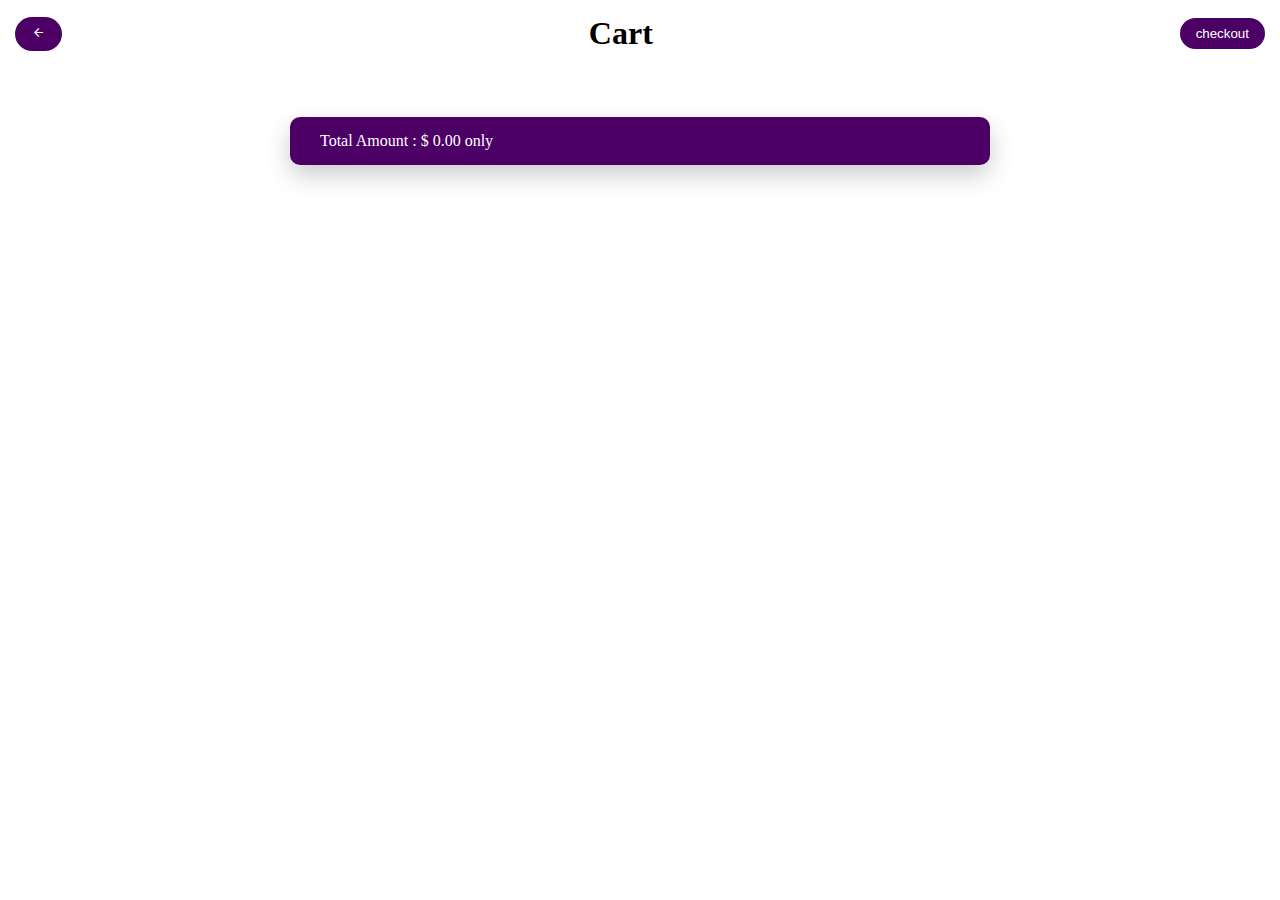
<file: E-commerce/cart/cart.html>
<!DOCTYPE html>
<html lang="en">
    <head>
        <meta charset="UTF-8" />
        <meta name="viewport" content="width=device-width, initial-scale=1.0" />
        <link rel="shortcut icon" href="../img/logo-web.png" type="image/x-icon">
        <link
            rel="stylesheet"
            href="https://fonts.googleapis.com/css2?family=Material+Symbols+Outlined:opsz,wght,FILL,GRAD@24,400,0,0"
        />
        <link rel="stylesheet" href="https://fonts.googleapis.com/css2?family=Material+Symbols+Outlined:opsz,wght,FILL,GRAD@24,400,0,0" />
        <link rel="stylesheet" href="cart.css" />
        <link rel="stylesheet" href="cartResponsive.css">
        <title>Electro</title>
    </head>
    <body>
        <div class="cart-header">
            <button><a href="../main/index.html"><span class="material-symbols-outlined">
                arrow_back
                </span></a></button>
            <h1>Cart</h1>
            <button><a href="../main/index.html">checkout</a></button>
        </div>
        <div class="container">
            <div class="cart-product"></div>
        </div>
        <section class="total-price"></section>
    </body>
    <script src="cart.js"></script>
</html>
</file>
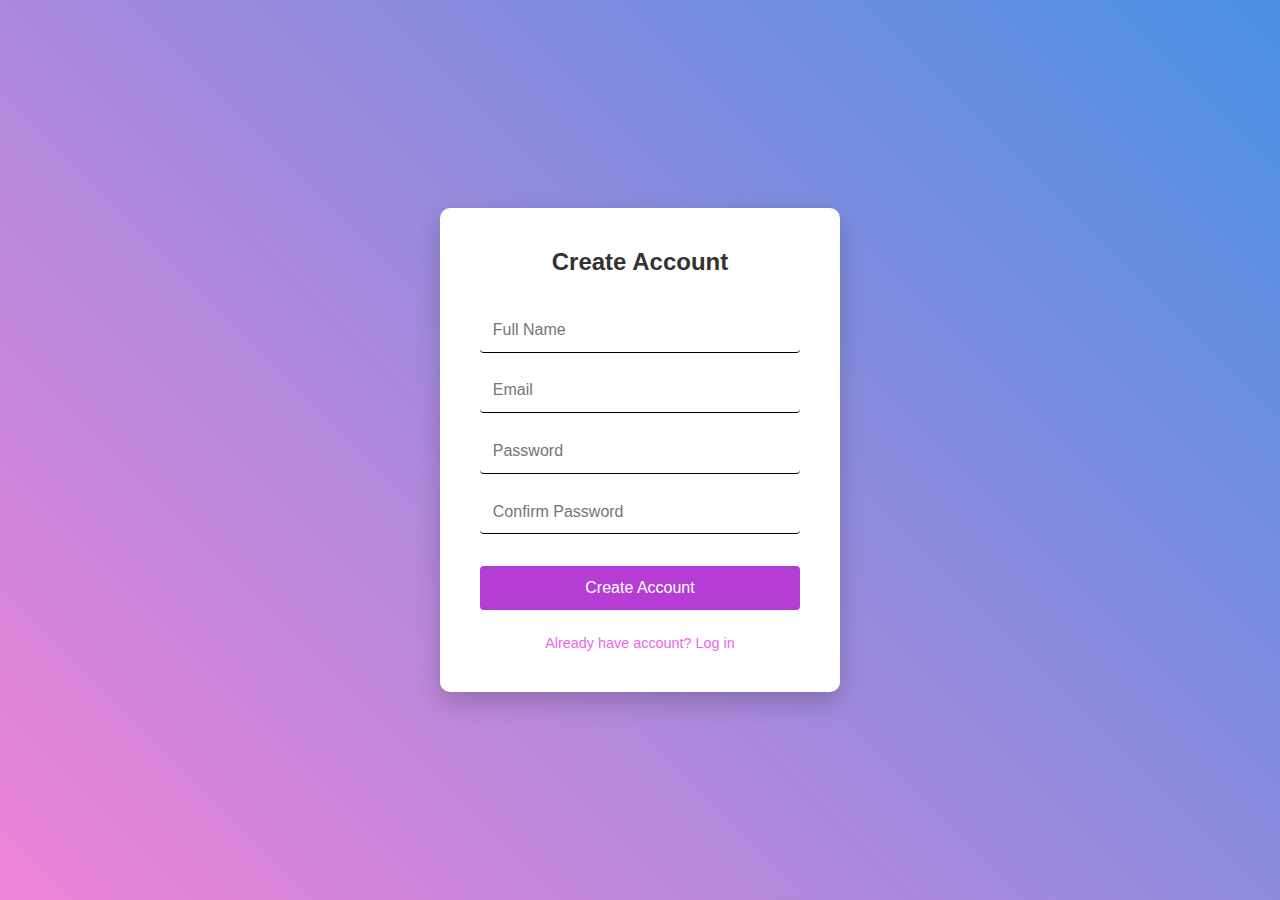
<file: E-commerce/createAccount/createAccount.html>
<!DOCTYPE html>
<html lang="en">
<head>
    <meta charset="UTF-8">
    <meta name="viewport" content="width=device-width, initial-scale=1.0">
    <link rel="stylesheet" href="createAccount.css">
    <link rel="shortcut icon" href="../img/logo-web.png" type="image/x-icon">
    <title>Electro</title>

</head>
<body>
    <div class="container">
        <h2>Create Account</h2>
        <form id="createAccountForm">
            <input type="text" id="fullName" placeholder="Full Name" required>
            <input type="email" id="email" placeholder="Email" required>
            <input type="password" id="password" placeholder="Password" required>
            <input type="password" id="confirmPassword" placeholder="Confirm Password" required>
            <button type="submit">Create Account</button>
        </form>
        <div class="links">
            <a href="../login/login.html">Already have account? Log in</a>
        </div>
    </div>
</body>
<script src="createAccount.js"></script>
</html>
</file>
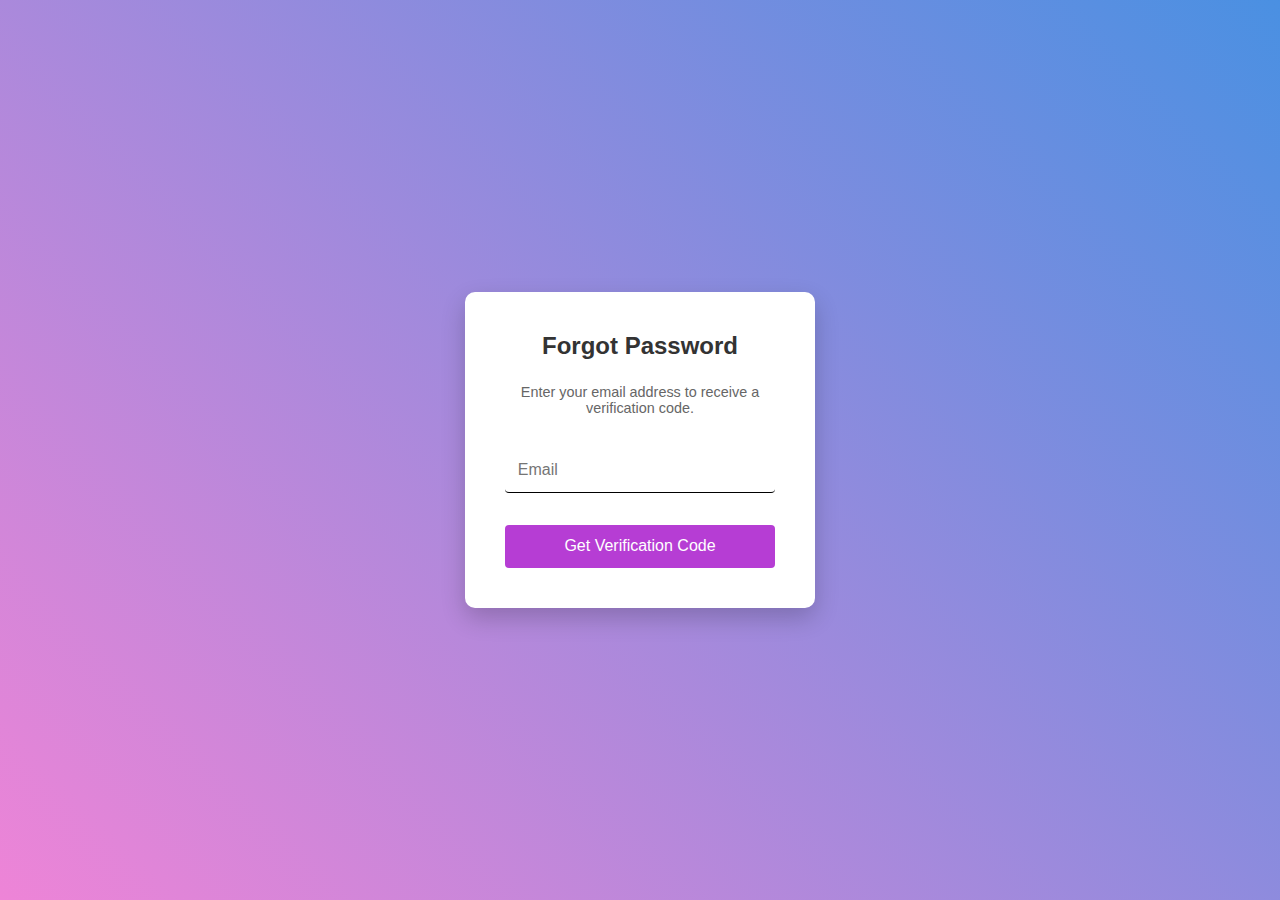
<file: E-commerce/forgotPassword/forgotPassword.html>
<!DOCTYPE html>
<html lang="en">
<head>
    <meta charset="UTF-8">
    <meta name="viewport" content="width=device-width, initial-scale=1.0">
    <link rel="shortcut icon" href="../img/logo-web.png" type="image/x-icon">
    <link rel="stylesheet" href="forgotPassword.css">
    <title>Electro</title>

</head>
<body>
    <div class="container" id="emailForm">
        <h2>Forgot Password</h2>
        <p>Enter your email address to receive a verification code.</p>
        <form id="resetForm">
            <input type="email" id="email" placeholder="Email" required>
            <button type="submit">Get Verification Code</button>
        </form>
    </div>

    <div class="container hidden" id="codeForm">
        <h2>Enter Verification Code</h2>
        <p></p>
        <div class="code" id="generatedCode"></div>
        <form id="verifyForm">
            <input type="text" id="verificationCode" placeholder="Verification Code" required>
            <button type="submit">Verify Code</button>
        </form>
    </div>

    <div class="container hidden" id="newPasswordForm">
        <h2>Set New Password</h2>
        <form id="passwordForm">
            <input type="password" id="newPassword" placeholder="New Password" required>
            <input type="password" id="confirmPassword" placeholder="Confirm New Password" required>
            <button class="submit" type="submit">Change Password</button>
        </form>
    </div>
</body>
<script src="forgotPassword.js"></script>
</html>
</file>
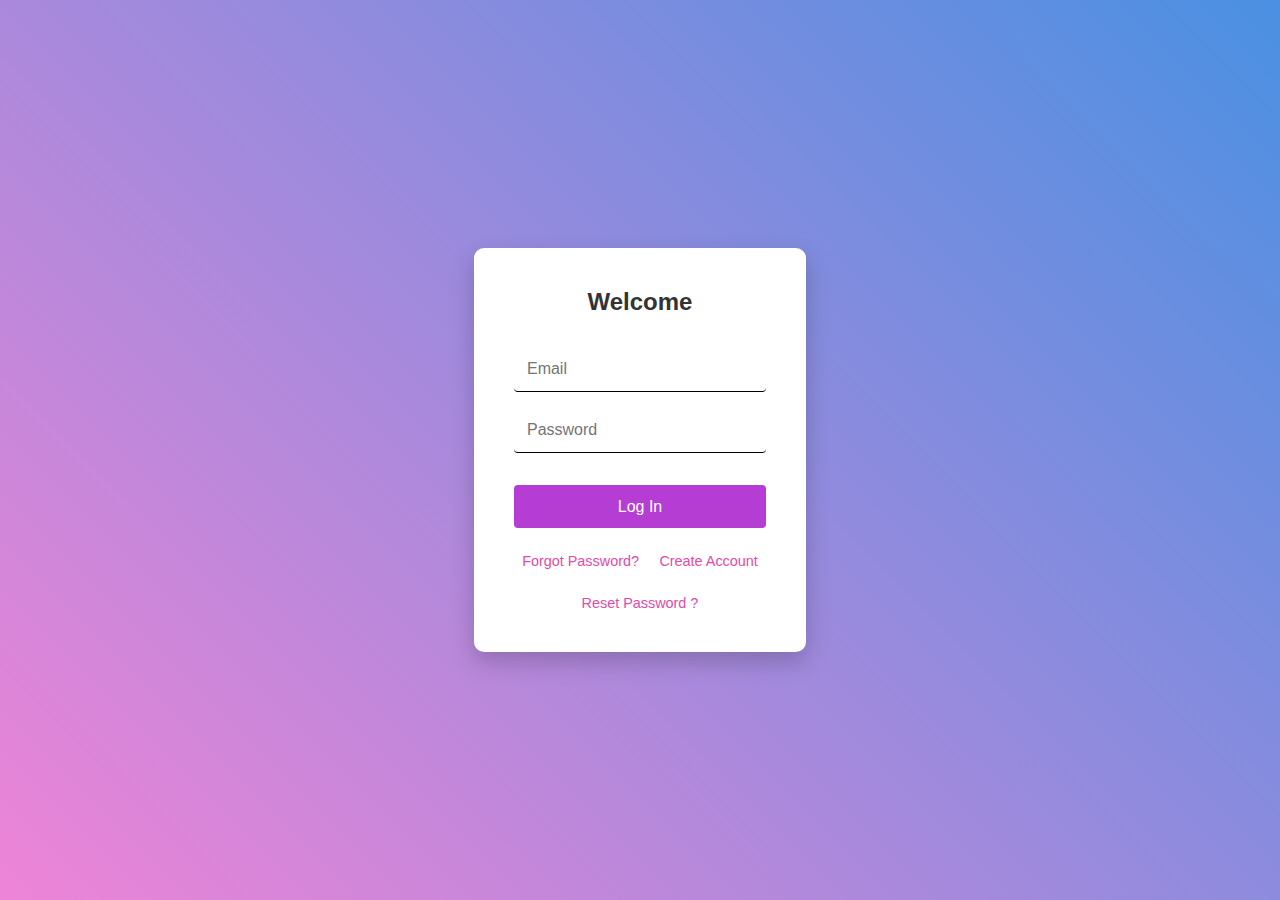
<file: E-commerce/login/login.html>
<!DOCTYPE html>
<html lang="en">
<head>
    <meta charset="UTF-8">
    <meta name="viewport" content="width=device-width, initial-scale=1.0">
    <link rel="shortcut icon" href="../img/logo-web.png" type="image/x-icon">
    <link rel="stylesheet" href="login.css">
    <title>Electro</title>
</head>
<body>
    <div class="login-container">
        <h2>Welcome</h2>
        <form>
            <input id="email" type="email" placeholder="Email" required>
            <input id="password" type="password" placeholder="Password" required>
            <button id="log-in-btn" onclick="confirmLogin()">Log In</button>
        </form>
        <div class="links">
            <a href="../forgotPassword/forgotPassword.html">Forgot Password?</a>
            <a href="../createAccount/createAccount.html">Create Account</a>
        </div>
        <div class="links"><a href="../resetPassword/reset.html">Reset Password ?</a></div>
    </div>
</body>
<script src="login.js"></script>
<script src="../data.js"></script>
</html>
</file>
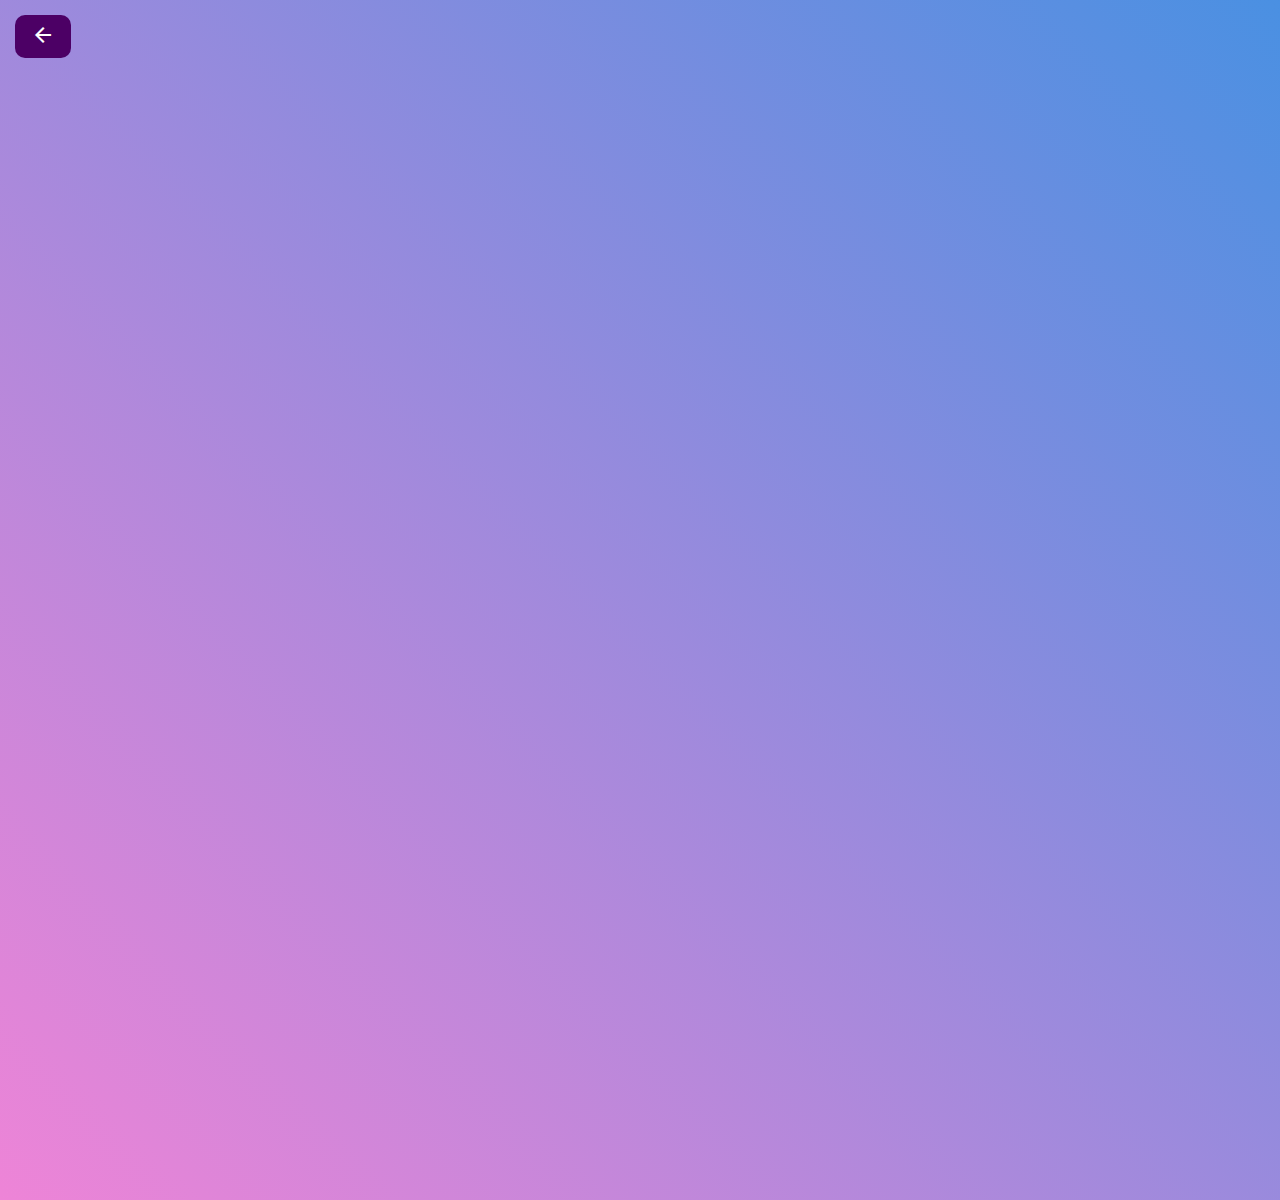
<file: E-commerce/productDetalis/productDetails.html>
<!DOCTYPE html>
<html lang="en">
<head>
    <meta charset="UTF-8">
    <meta name="viewport" content="width=device-width, initial-scale=1.0">
    <link rel="shortcut icon" href="../img/logo-web.png" type="image/x-icon">
    <link rel="stylesheet" href="https://fonts.googleapis.com/css2?family=Material+Symbols+Outlined:opsz,wght,FILL,GRAD@24,400,0,0" />
    <link rel="stylesheet" href="detailResponsive.css">
    <link rel="stylesheet" href="productDetails.css">
    <title>Electro</title>
</head>
<body>

    <div class="container">
        <button class="back-btn"><a href="../main/index.html"><span class="material-symbols-outlined">
            arrow_back
            </span></a></button>
        <div class="product"></div>
    </div>
    
</body>
<script src="productDetails.js"></script>
</html>
</file>
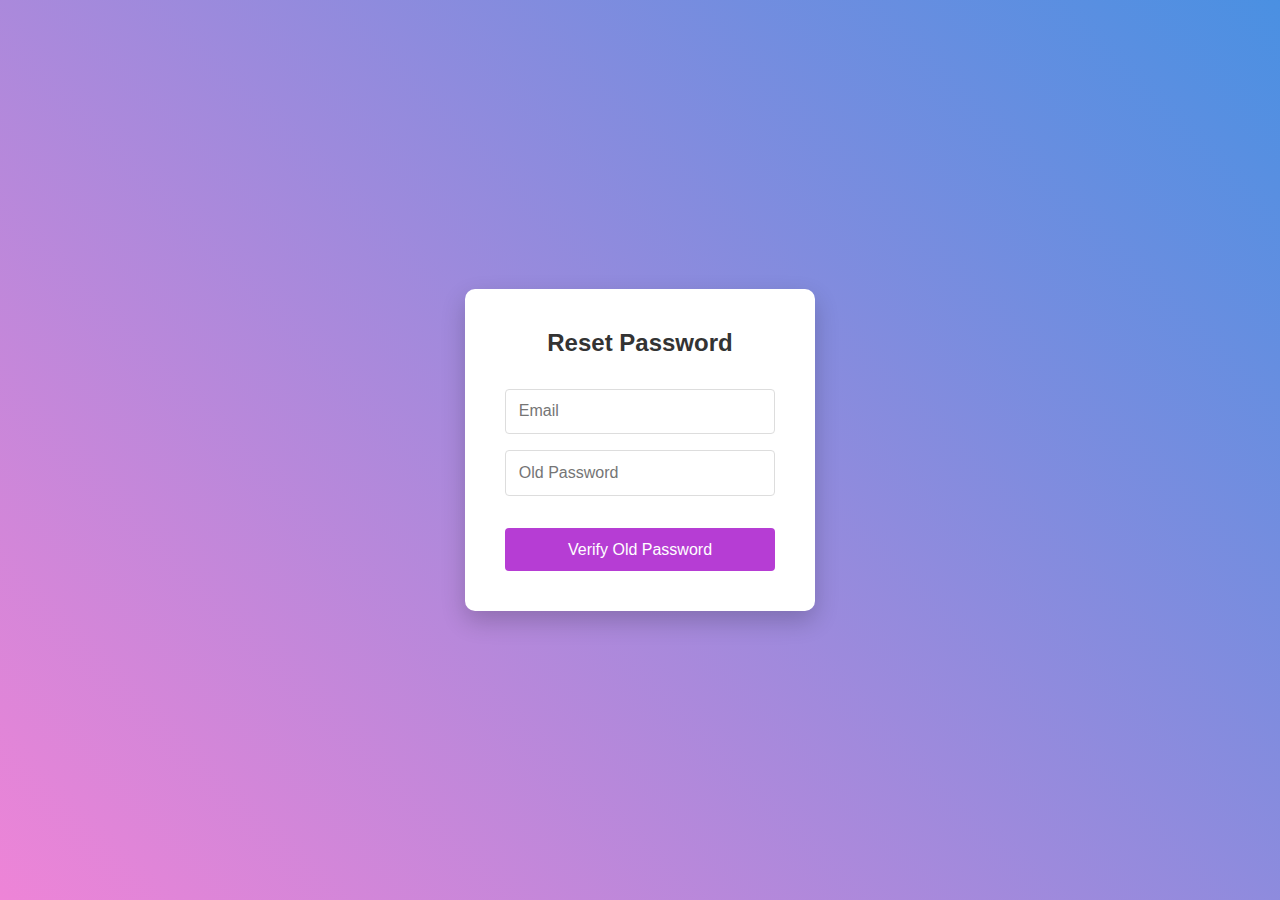
<file: E-commerce/resetPassword/reset.html>
<!DOCTYPE html>
<html lang="en">
<head>
    <meta charset="UTF-8">
    <meta name="viewport" content="width=device-width, initial-scale=1.0">
    <link rel="shortcut icon" href="../img/logo-web.png" type="image/x-icon">
    <link rel="stylesheet" href="reset.css">
    <title>Electro</title>
</head>
<body>
    <div class="container">
        <h2>Reset Password</h2>
        <form id="oldPasswordForm">
            <input type="email" id="email" placeholder="Email" required>
            <input type="password" id="oldPassword" placeholder="Old Password" required>
            <button type="submit">Verify Old Password</button>
        </form>
        <form id="newPasswordForm" class="hidden">
            <input type="password" id="newPassword" placeholder="New Password" required>
            <input type="password" id="confirmPassword" placeholder="Confirm New Password" required>
            <button type="submit">Reset Password</button>
        </form>
        <p id="message" class="message"></p>
    </div>
</body>
<script src="reset.js"></script>
</html>
</file>
<file: E-commerce/cart/cart.css>
*{
    margin: 0;
    padding: 0;
    box-sizing: border-box;
}
::selection{
    background: rgb(156, 61, 188);
    color: white;
}
.container{
    width: 100%;
    height: auto;
    display: flex;
    justify-content: center;
    align-items: center;
}
.cart-product{
display: flex;
flex-direction: column;
gap: 20px;
}
.cart-product > div {
    display: flex;
    justify-content: space-between;
    align-items: center;
    width: 700px;
    padding: 15px 30px;
    border-radius: 10px;
    box-shadow: 0 10px 25px rgba(0,0,0,0.2);
    transition: all 0.3s;
}
.cart-product > div:hover{
    scale: 1.03;
}
.cart-product > div >img{
  width: 150px;
  height: 150px;
  object-fit: cover;
  border-radius: 10px;
}
.cart-product > div >.quantity{
 display: flex;
 justify-content: space-between;
 align-items: center;
 gap: 10px;
}
.quantity > button{
    width: fit-content;
    height: fit-content;
}
.cart-header{
    display: flex;
    justify-content: space-between;
    align-items: center;
    margin-bottom: 50px;
    padding: 15px;
}
.cart-header > button{
    width: fit-content;
    height: fit-content;
    padding: 8px 16px;
    background-color: rgb(76, 0, 101);
    border: none;
    outline: none;
    border-radius: 25px;
}
a{
    list-style: none;
    text-decoration: none;
    color: white;

}
.quantity > button{
    padding: 6px 10px;
    border: none;
    outline: none;
    background-color: rgb(76, 0, 101);
    color: white;
    border-radius: 5px;
}
.delete-cart-btn{
    padding: 6px 10px;
    border: none;
    outline: none;
    background-color: rgb(76, 0, 101);
    color: white;
    border-radius: 5px;
    font-size: 12px;
    display: flex;
    justify-content: center;
    align-items: center;
}
.material-symbols-outlined{
    font-size: 15px;
    
}
.total-price{
    background-color: rgb(76, 0, 101);
    color: white;
}
</file>
<file: E-commerce/cart/cartResponsive.css>
@media (max-width:765px) {
    .cart-product > div{
        flex-direction: column;
        min-width: 240px;
        width: 350px;
        align-items: center;
        justify-content: center;
        gap: 15px;
    }
    .cart-title{
        text-align: center;
    }
}
@media (max-width:425px) {
    .cart-product > div{
        width: 210px;
    }
}
</file>
<file: E-commerce/createAccount/createAccount.css>
*{
    margin: 0;
    padding: 0;
    box-sizing: border-box
}
::selection{
    background: rgb(156, 61, 188);
    color: white;
}
body {
    font-family: 'Segoe UI', Tahoma, Geneva, Verdana, sans-serif;
    display: flex;
    justify-content: center;
    align-items: center;
    height: 100vh;
    margin: 0;
    background: linear-gradient(45deg, #ee84d7, #4a90e2);
}
.container {
    background-color: white;
    padding: 2.5rem;
    border-radius: 10px;
    box-shadow: 0 10px 25px rgba(0,0,0,0.2);
    width: 400px;
}
h2 {
    color: #333;
    text-align: center;
    margin-bottom: 1.5rem;
}
form {
    display: flex;
    flex-direction: column;
}
input {
    margin: 0.5rem 0;
    padding: 0.8rem;
    outline: none;
    border: none;
    border-bottom: 1px solid #000000;
    border-radius: 4px;
    font-size: 1rem;
    transition: border-color 0.3s ease;
}
input:focus {
    outline: none;
    border-color: #db71f0;
}
button {
    margin-top: 1.5rem;
    padding: 0.8rem;
    background-color: #b63dd4;
    color: white;
    border: none;
    border-radius: 4px;
    cursor: pointer;
    font-size: 1rem;
    transition: background-color 0.3s ease;
}
button:hover {
    background-color: #ce76e3;
}
.links {
    margin-top: 1.5rem;
    text-align: center;
}
.links a {
    color: #ed64ed;
    text-decoration: none;
    font-size: 0.9rem;
    transition: color 0.3s ease;
}
.links a:hover {
    color: #dd4b96;
    text-decoration: underline;
}
</file>
<file: E-commerce/forgotPassword/forgotPassword.css>
*{
    margin: 0;
    padding: 0;
    box-sizing: border-box
}

::selection{
    background: rgb(156, 61, 188);
    color: white;
}
body {
    font-family: 'Segoe UI', Tahoma, Geneva, Verdana, sans-serif;
    display: flex;
    justify-content: center;
    align-items: center;
    height: 100vh;
    margin: 0;
    background: linear-gradient(45deg, #ee84d7, #4a90e2);
}
.container {
    background-color: white;
    padding: 2.5rem;
    border-radius: 10px;
    box-shadow: 0 10px 25px rgba(0,0,0,0.2);
    width: 350px;
}
h2 {
    color: #333;
    text-align: center;
    margin-bottom: 1.5rem;
}
p {
    color: #666;
    text-align: center;
    margin-bottom: 1.5rem;
    font-size: 0.9rem;
}
form {
    display: flex;
    flex-direction: column;
}
input {
    margin: 0.5rem 0;
    padding: 0.8rem;
    outline: none;
    border: none;
    border-bottom: 1px solid #000000;
    border-radius: 4px;
    font-size: 1rem;
    transition: border-color 0.3s ease;
}
input:focus {
    outline: none;
    border-color: #e163ed;
}
button {
    margin-top: 1.5rem;
    padding: 0.8rem;
    background-color: #b63dd4;
    color: white;
    border: none;
    border-radius: 4px;
    cursor: pointer;
    font-size: 1rem;
    transition: background-color 0.3s ease;
}
button:hover {
    background-color: #ce76e3;
}
.hidden {
    display: none;
}
.code {
    font-size: 1.2rem;
    font-weight: bold;
    color: #000000;
    text-align: center;
    margin: 1rem 0;
}
.hide-email-error{
    display: none;
}
</file>
<file: E-commerce/login/login.css>
*{
    margin: 0;
    padding: 0;
    box-sizing: border-box
}
::selection{
    background: rgb(156, 61, 188);
    color: white;
}
body {
    font-family: 'Segoe UI', Tahoma, Geneva, Verdana, sans-serif;
    display: flex;
    justify-content: center;
    align-items: center;
    height: 100vh;
    margin: 0;
    background: linear-gradient(45deg, #ee84d7, #4a90e2);
}
.login-container {
    background-color: white;
    padding: 2.5rem;
    border-radius: 10px;
    box-shadow: 0 10px 25px rgba(0,0,0,0.2);
    min-width: 250px;
}
h2 {
    color: #333;
    text-align: center;
    margin-bottom: 1.5rem;
}
form {
    display: flex;
    flex-direction: column;
}
input {
    margin: 0.5rem 0;
    padding: 0.8rem;
    outline: none;
    border: none;
    border-bottom: 1px solid #000000;
    border-radius: 4px;
    font-size: 1rem;
    transition: border-color 0.3s ease;
}
input:focus {
    outline: none;
    border-color: #ec89ec;
}
button {
    margin-top: 1.5rem;
    padding: 0.8rem;
    background-color: #b63dd4;
    color: white;
    border: none;
    border-radius: 4px;
    cursor: pointer;
    font-size: 1rem;
    transition: background-color 0.3s ease;
}
button:hover {
    background-color: #ce76e3;
}
.links {
    margin-top: 1.5rem;
    text-align: center;
}
.links a {
    color: #e24aaa;
    text-decoration: none;
    font-size: 0.9rem;
    margin: 0 0.5rem;
    transition: color 0.3s ease;
}
.links a:hover {
    color: #ff1616;
    text-decoration: underline;
}
#login-error{
    color: #ff1616;
    font-size: 12px;
}
</file>
<file: E-commerce/productDetalis/detailResponsive.css>
@media (max-width:750px) {
    .main-product{
        flex-direction: column;
        width:auto;
        height: 600px;
    }
    .product{
        margin-top: 200px;
    }
    .product-img{
        width: 300px;
    }
    .product-info{
        width: 300px;
    }
    .main-img > img{
        width: 200px;
        height: 300px;
        object-fit: cover;
        border-radius: 10px;
    }
    .sub-img > img{
        width: 800px;
        border-radius: 5px;
    }
    .sub-img > img:hover{
        scale: 2;
        object-fit: cover;
    }
}
</file>
<file: E-commerce/productDetalis/productDetails.css>
*{
    margin: 0;
    padding: 0;
    box-sizing: border-box;
}
::selection{
    background: rgb(156, 61, 188);
    color: white;
}
body{
    background: linear-gradient(45deg, #ee84d7, #4a90e2);
    height: 1200px;
}
.container{
    display: flex;
    flex-direction: column;
    padding: 15px;
}
.product{
    display: flex;
    justify-content: center;
    align-items: center;
    height: 713px;
}

.main-product{
    display: flex;
    justify-content: center;
    align-items: center;
    gap: 20px;
    height: auto;
    width: auto;
    border-radius: 10px;
    padding: 30px;
    box-shadow: 0 10px 25px rgba(0, 0, 0, 0.2);
    background-color: white;
}
.product-img{
    flex: 35%;
    display: flex;
    flex-direction: column;
    gap: 20px;
    padding: 30px;
}
.main-img{
    overflow: hidden;
}
.main-img > img{
    width: 300px;
    height: 300px;
    object-fit: cover;
    border-radius: 10px;
    transition: all 0.3s;

}
.main-img > img:hover{
    scale: 1.6;
}
.sub-img{
    display: flex;
    justify-content: space-between;
}
.sub-img > img{
    width: 90px;
    border-radius: 5px;
    object-fit: cover;
    height: 90px;
    transition: all 0.4s;
}
.sub-img > img:hover{
    scale: 5;
}
.product-info{
    flex: 65%;
    display: flex;
    flex-direction: column;
    height: auto;
    gap: 20px;
    padding: 30px;
    border-radius: 10px;
    box-shadow: 0 10px 25px rgba(0, 0, 0, 0.2) inset;
}
.product-details-div{
    display: flex;
    gap: 10px;
    justify-content: center;
    align-items: baseline;
    height: fit-content;
}
.product-detalis-name{
    font-size: 22px;
}
.product-detalis-company{
    font-size: 13px;
}
a{
    list-style: none;
    text-decoration: none;
    color: white;
}
button{
    outline: none;
    border: none;
    background-color: rgb(76, 0, 101);
    padding: 8px 16px;
    border-radius: 10px;
    width: fit-content;
}
.back-btn{
    color: white;
}
</file>
